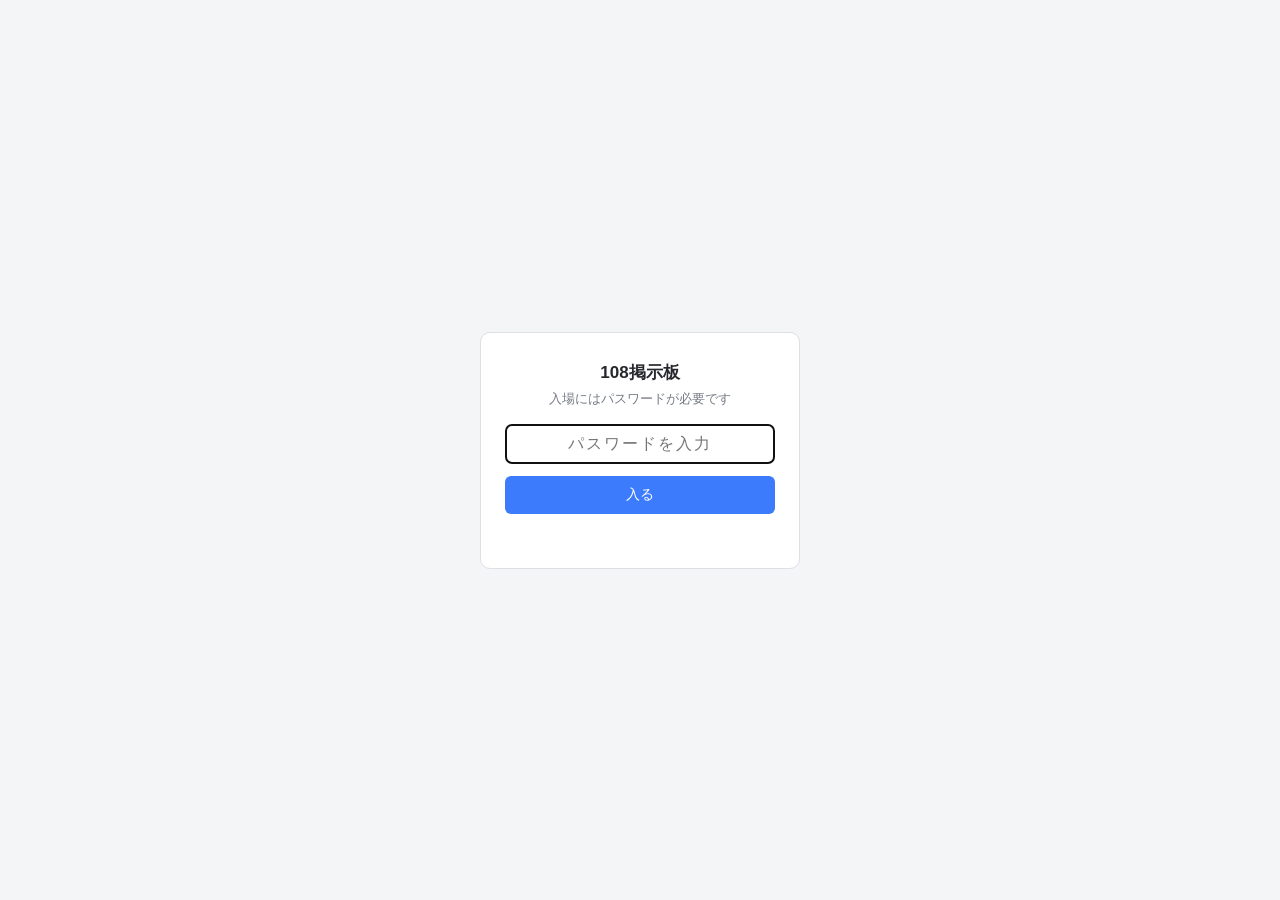
<file: public/admin.html>
<!doctype html>
<html lang="ja">
<head>
<meta charset="UTF-8" />
<meta name="viewport" content="width=device-width, initial-scale=1" />
<meta http-equiv="Content-Security-Policy" content="default-src 'self'; script-src 'self' https://cdn.jsdelivr.net; style-src 'self' 'unsafe-inline'; img-src 'self' data:; connect-src 'self' https://cohttpxzniquypkhalio.supabase.co wss://cohttpxzniquypkhalio.supabase.co; frame-src 'none'; object-src 'none'; base-uri 'self'; form-action 'self'" />
<title>管理者ページ | 108掲示板</title>
<link rel="stylesheet" href="style.css" />
<script src="gateCheck.js"></script>
<style>
  .login-box { max-width: 320px; margin: 60px auto; background: #fff; border: 1px solid var(--border); border-radius: var(--radius); padding: 20px; }
  .login-box input { width: 100%; padding: 8px 10px; margin-bottom: 10px; border: 1px solid var(--border); border-radius: 6px; box-sizing: border-box; }
  .admin-tabs { display: flex; gap: 4px; background: #fff; border: 1px solid var(--border); border-radius: var(--radius); padding: 3px; margin-bottom: 14px; width: fit-content; }
  .card { background: #fff; border: 1px solid var(--border); border-radius: var(--radius); padding: 12px 14px; margin-bottom: 10px; }
  .card-head { display: flex; justify-content: space-between; font-size: 12px; color: var(--text-muted); margin-bottom: 6px; gap: 10px; flex-wrap: wrap; }
  .card-body { white-space: pre-wrap; word-break: break-word; font-size: 14px; margin-bottom: 8px; }
  .card-actions { display: flex; gap: 8px; flex-wrap: wrap; }
  .reason-tag { color: var(--danger); font-size: 12px; margin-bottom: 8px; }
  .topbar { display: flex; justify-content: space-between; align-items: center; margin-bottom: 14px; flex-wrap: wrap; gap: 10px; }
  .login-error { color: var(--danger); font-size: 12px; min-height: 16px; margin-bottom: 6px; }
</style>
</head>
<body>
<header class="site-header">
  <div class="site-header-inner">
    <a href="index.html" class="logo">108掲示板 管理者ページ</a>
    <div id="admin-status" class="my-id"></div>
  </div>
</header>
<main class="container" id="app"></main>
<div class="toast hidden" id="toast"></div>

<script src="supabase-config.js"></script>
<script src="https://cdn.jsdelivr.net/npm/@supabase/supabase-js@2/dist/umd/supabase.min.js"></script>
<script src="supabaseClient.js"></script>
<script src="admin.js"></script>
</body>
</html>
</file>
<file: public/style.css>
:root {
  --bg: #f4f5f7;
  --panel: #ffffff;
  --border: #dcdfe4;
  --text: #26282c;
  --text-muted: #767b85;
  --accent: #3d7bfd;
  --accent-dark: #2a5fd0;
  --danger: #e0445b;
  --heart: #ff5c8a;
  --radius: 8px;
}

:root[data-theme="dark"] {
  --bg: #16171b;
  --panel: #202227;
  --border: #34363d;
  --text: #e7e8eb;
  --text-muted: #9a9da6;
  --accent: #5b8dff;
  --accent-dark: #86a9ff;
  --danger: #ff6b7f;
  --heart: #ff7a9d;
}

:root[data-theme="dark"] .thread-item-count {
  background: rgba(91, 141, 255, 0.16);
  color: var(--accent-dark);
}
:root[data-theme="dark"] .archived-badge {
  background: rgba(255, 180, 0, 0.16);
  color: #ffcf6b;
}
:root[data-theme="dark"] .modal {
  background: var(--panel);
  color: var(--text);
}

* { box-sizing: border-box; }

body {
  margin: 0;
  font-family: -apple-system, BlinkMacSystemFont, "Hiragino Kaku Gothic ProN", "Yu Gothic",
    "Segoe UI", sans-serif;
  background: var(--bg);
  color: var(--text);
}

a { color: var(--accent); text-decoration: none; }
a:hover { text-decoration: underline; }

.site-header {
  background: var(--panel);
  border-bottom: 1px solid var(--border);
  position: sticky;
  top: 0;
  z-index: 10;
}
.site-header-inner {
  max-width: 1000px;
  margin: 0 auto;
  padding: 12px 16px;
  display: flex;
  align-items: center;
  justify-content: space-between;
}
.logo { font-size: 18px; font-weight: 700; color: var(--text); }
.header-right { display: flex; align-items: center; gap: 10px; }
.my-id { font-size: 12px; color: var(--text-muted); font-family: monospace; }
#theme-toggle { font-size: 14px; line-height: 1; padding: 6px 9px; }

.container {
  max-width: 1000px;
  margin: 0 auto;
  padding: 16px;
}

.toolbar {
  display: flex;
  align-items: center;
  justify-content: space-between;
  margin-bottom: 12px;
  gap: 8px;
  flex-wrap: wrap;
}

.global-search {
  background: var(--panel);
  border-bottom: 1px solid var(--border);
}
.global-search-inner {
  max-width: 1000px;
  margin: 0 auto;
  padding: 10px 16px;
}
.search-bar {
  display: flex;
  align-items: center;
  gap: 8px;
  flex-wrap: wrap;
}
.search-mode-tabs { display: flex; gap: 6px; flex-shrink: 0; }
.search-mode-tab {
  border: 1px solid var(--border);
  background: var(--bg);
  padding: 5px 12px;
  border-radius: 14px;
  cursor: pointer;
  font-size: 12px;
  color: var(--text-muted);
  white-space: nowrap;
}
.search-mode-tab.active { background: var(--accent); color: #fff; border-color: var(--accent); }

.search-input {
  display: block;
  flex: 1;
  min-width: 160px;
  box-sizing: border-box;
  padding: 8px 12px;
  font-size: 14px;
  font-family: inherit;
  border: 1px solid var(--border);
  border-radius: 6px;
  background: var(--panel);
  color: var(--text);
}

.search-results {
  margin-top: 8px;
  border: 1px solid var(--border);
  border-radius: 6px;
  background: var(--panel);
  max-height: 320px;
  overflow-y: auto;
}
.search-results.hidden { display: none; }
.search-result-item {
  display: block;
  padding: 8px 12px;
  border-bottom: 1px solid var(--border);
  cursor: pointer;
  color: var(--text);
  text-decoration: none;
}
.search-result-item:last-child { border-bottom: none; }
.search-result-item:hover { background: var(--bg); text-decoration: none; }
.search-result-title { font-size: 13px; font-weight: 600; }
.search-result-meta { font-size: 11px; color: var(--text-muted); margin-top: 2px; }
.search-result-snippet { font-size: 12px; color: var(--text-muted); margin-top: 2px; }
.search-empty { padding: 10px 12px; font-size: 12px; color: var(--text-muted); }

.toolbar-left { display: flex; align-items: center; gap: 8px; flex-wrap: wrap; }

.tabs { display: flex; gap: 4px; background: var(--panel); border: 1px solid var(--border); border-radius: var(--radius); padding: 3px; }
.tab {
  border: none;
  background: transparent;
  padding: 6px 14px;
  border-radius: 6px;
  cursor: pointer;
  font-size: 13px;
  color: var(--text-muted);
}
.tab.active { background: var(--accent); color: #fff; }

.sort-toggle { display: flex; gap: 4px; background: var(--panel); border: 1px solid var(--border); border-radius: var(--radius); padding: 3px; }
.sort-btn {
  border: none;
  background: transparent;
  padding: 6px 12px;
  border-radius: 6px;
  cursor: pointer;
  font-size: 12px;
  color: var(--text-muted);
}
.sort-btn.active { background: var(--accent-dark); color: #fff; }

.btn {
  border: 1px solid var(--border);
  background: var(--panel);
  padding: 8px 14px;
  border-radius: 6px;
  cursor: pointer;
  font-size: 13px;
  color: var(--text);
}
.btn:hover { background: var(--bg); }
.btn-primary { background: var(--accent); color: #fff; border-color: var(--accent); }
.btn-primary:hover { background: var(--accent-dark); }
.btn-danger { background: var(--danger); color: #fff; border-color: var(--danger); }
.btn-danger:hover { opacity: 0.9; }
.btn-small { padding: 3px 9px; font-size: 12px; }

.new-thread-form, .reply-form {
  background: var(--panel);
  border: 1px solid var(--border);
  border-radius: var(--radius);
  padding: 12px;
  margin-bottom: 14px;
}
.new-thread-form.hidden { display: none; }

.new-thread-form input, .new-thread-form textarea,
.reply-form textarea, #report-reason {
  width: 100%;
  border: 1px solid var(--border);
  border-radius: 6px;
  padding: 8px 10px;
  font-size: 14px;
  font-family: inherit;
  margin-bottom: 8px;
  resize: vertical;
  background: var(--panel);
  color: var(--text);
}

.form-actions {
  display: flex;
  align-items: center;
  justify-content: space-between;
  gap: 8px;
  flex-wrap: wrap;
}
.hint { font-size: 12px; color: var(--text-muted); }

.image-attach { margin-bottom: 8px; }
.image-preview-list {
  margin-top: 8px;
  display: flex;
  flex-wrap: wrap;
  gap: 8px;
}
.image-preview-list.hidden { display: none; }
.image-preview-item {
  position: relative;
  width: 90px;
  height: 90px;
}
.image-preview-item img {
  width: 100%;
  height: 100%;
  border: 1px solid var(--border);
  border-radius: 6px;
  object-fit: cover;
  background: var(--bg);
  display: block;
}
.image-preview-remove {
  position: absolute;
  top: -7px;
  right: -7px;
  width: 20px;
  height: 20px;
  border-radius: 50%;
  border: none;
  background: var(--danger);
  color: #fff;
  font-size: 12px;
  line-height: 1;
  cursor: pointer;
  display: flex;
  align-items: center;
  justify-content: center;
  padding: 0;
}
.image-preview-remove:hover { opacity: 0.85; }

.reply-images {
  display: flex;
  flex-direction: column;
  gap: 8px;
  margin-top: 8px;
}
.reply-images img {
  max-width: min(320px, 100%);
  max-height: 320px;
  border: 1px solid var(--border);
  border-radius: 6px;
  object-fit: cover;
  cursor: zoom-in;
  display: block;
}

.thread-list { list-style: none; margin: 0; padding: 0; }
.thread-item {
  position: relative;
  background: var(--panel);
  border: 1px solid var(--border);
  border-radius: var(--radius);
  margin-bottom: 8px;
  display: flex;
  align-items: stretch;
  overflow: hidden;
}
.thread-item-thumb-link {
  display: block;
  width: 72px;
  align-self: stretch;
  flex-shrink: 0;
}
.thread-item-thumb {
  width: 100%;
  height: 100%;
  object-fit: cover;
  display: block;
  background: var(--bg);
}
.thread-item-main {
  flex: 1;
  min-width: 0;
  padding: 10px 46px 10px 14px;
  display: flex;
  flex-direction: column;
  justify-content: center;
}
.thread-item-title {
  font-size: 15px;
  font-weight: 600;
  color: var(--text);
  display: block;
  white-space: nowrap;
  overflow: hidden;
  text-overflow: ellipsis;
}
.thread-item-meta { font-size: 12px; color: var(--text-muted); margin-top: 4px; }
.thread-item-count {
  position: absolute;
  right: 10px;
  bottom: 8px;
  font-size: 11px;
  color: var(--accent-dark);
  background: #eaf0ff;
  border-radius: 10px;
  padding: 2px 8px;
  white-space: nowrap;
  display: inline-flex;
  align-items: center;
  gap: 3px;
}
.thread-item-count::before { content: "💬"; font-size: 10px; }
.archived-badge {
  font-size: 11px;
  color: #9a6a00;
  background: #fff2d6;
  border-radius: 10px;
  padding: 2px 8px;
  margin-left: 6px;
}
.bookmark-btn {
  position: absolute;
  top: 8px;
  right: 8px;
  border: none;
  background: none;
  font-size: 16px;
  cursor: pointer;
  color: #cfd3da;
  line-height: 1;
  padding: 0;
}
.bookmark-btn.active { color: #ffb400; }

.empty-msg { color: var(--text-muted); text-align: center; padding: 24px; }

.thread-header { margin-bottom: 12px; }
.back-link { font-size: 13px; }
#thread-title { margin: 6px 0 4px; font-size: 19px; }
.thread-meta { font-size: 12px; color: var(--text-muted); }

.reply-list { list-style: none; margin: 0 0 14px; padding: 0; }
.reply-item {
  background: var(--panel);
  border: 1px solid var(--border);
  border-radius: var(--radius);
  padding: 10px 14px;
  margin-bottom: 8px;
}
.reply-item.deleted { opacity: 0.6; font-style: italic; }
.reply-item-head {
  font-size: 12px;
  color: var(--text-muted);
  display: flex;
  gap: 8px;
  flex-wrap: wrap;
  align-items: center;
  margin-bottom: 6px;
}
.reply-number { font-weight: 700; color: var(--text); }
.reply-id { font-family: monospace; color: var(--accent-dark); }
.reply-body { white-space: pre-wrap; word-break: break-word; font-size: 16px; line-height: 1.7; }
.reply-actions {
  display: flex;
  align-items: center;
  gap: 12px;
  margin-top: 8px;
  font-size: 12px;
}
.like-btn {
  border: none;
  background: none;
  cursor: pointer;
  color: var(--text-muted);
  font-size: 13px;
  display: inline-flex;
  align-items: center;
  gap: 4px;
}
.like-btn.liked { color: var(--heart); }
.like-btn .heart { font-size: 13px; }
.report-link { color: var(--text-muted); background: none; border: none; cursor: pointer; font-size: 12px; }
.report-link:hover { color: var(--danger); }
.delete-link { color: var(--text-muted); background: none; border: none; cursor: pointer; font-size: 12px; }
.delete-link:hover { color: var(--danger); }
.quote-link { color: var(--text-muted); background: none; border: none; cursor: pointer; font-size: 12px; }
.quote-link:hover { color: var(--accent-dark); }
.ref-link { color: var(--accent); text-decoration: none; }
.ref-link:hover { text-decoration: underline; }
.reply-backrefs {
  margin-top: 6px;
  font-size: 12px;
  color: var(--text-muted);
}
.reply-backrefs.hidden { display: none; }
.reply-backrefs .ref-link { margin-right: 6px; }

.ref-preview {
  position: fixed;
  z-index: 300;
  max-width: 300px;
  background: var(--panel);
  border: 1px solid var(--border);
  border-radius: 8px;
  padding: 8px 10px;
  font-size: 12px;
  box-shadow: 0 6px 20px rgba(0, 0, 0, 0.18);
  pointer-events: none;
}
.ref-preview.hidden { display: none; }
.ref-preview-head {
  display: flex;
  gap: 8px;
  align-items: center;
  margin-bottom: 4px;
  color: var(--text-muted);
  font-size: 11px;
}
.ref-preview-body {
  color: var(--text);
  white-space: pre-wrap;
  word-break: break-word;
  max-height: 160px;
  overflow: hidden;
  line-height: 1.5;
}
.ref-preview-thumb {
  display: block;
  margin-top: 6px;
  max-width: 100%;
  max-height: 140px;
  object-fit: cover;
  border-radius: 4px;
}
.reply-item.highlight { animation: reply-flash 1.6s ease; }
@keyframes reply-flash {
  0% { background: #fff3cd; }
  100% { background: var(--panel); }
}

.link-preview {
  display: block;
  margin-top: 8px;
  border: 1px solid var(--border);
  border-radius: 6px;
  background: var(--bg);
  max-width: 250px;
  text-decoration: none;
  color: var(--text);
  overflow: hidden;
  white-space: normal;
}
.link-preview:hover { border-color: var(--accent); text-decoration: none; }
.link-preview-loading { padding: 8px 10px; color: var(--text-muted); font-size: 12px; }
.link-preview-thumb {
  display: block;
  width: 100%;
  aspect-ratio: 16 / 9;
  object-fit: cover;
}
.link-preview-title {
  display: -webkit-box;
  padding: 8px 10px;
  font-size: 13px;
  line-height: 1.4;
  -webkit-line-clamp: 2;
  -webkit-box-orient: vertical;
  overflow: hidden;
}

.tweet-embed-wrap {
  margin-top: 8px;
  max-width: 250px;
  white-space: normal;
}
.tweet-embed-wrap:empty { display: none; }

.thread-preview {
  display: flex;
  margin-top: 8px;
  border: 1px solid var(--border);
  border-radius: 8px;
  background: var(--bg);
  max-width: min(420px, 100%);
  overflow: hidden;
  text-decoration: none;
  color: var(--text);
  white-space: normal;
}
.thread-preview:hover { border-color: var(--accent); text-decoration: none; }
.thread-preview-loading { padding: 8px 10px; color: var(--text-muted); font-size: 12px; }
.thread-preview-thumb {
  width: 88px;
  height: 88px;
  object-fit: cover;
  flex-shrink: 0;
  background: var(--panel);
}
.thread-preview-body {
  padding: 8px 10px;
  display: flex;
  flex-direction: column;
  justify-content: center;
  min-width: 0;
}
.thread-preview-title {
  font-size: 13px;
  font-weight: 700;
  color: var(--accent-dark);
  display: -webkit-box;
  -webkit-line-clamp: 2;
  -webkit-box-orient: vertical;
  overflow: hidden;
}
.thread-preview-desc {
  font-size: 12px;
  color: var(--text-muted);
  margin-top: 2px;
  display: -webkit-box;
  -webkit-line-clamp: 2;
  -webkit-box-orient: vertical;
  overflow: hidden;
}
.thread-preview-domain {
  font-size: 11px;
  color: var(--text-muted);
  margin-top: 4px;
}

.modal-backdrop {
  position: fixed;
  inset: 0;
  background: rgba(0,0,0,0.4);
  display: flex;
  align-items: center;
  justify-content: center;
  z-index: 100;
}
.modal-backdrop.hidden { display: none; }
.modal {
  background: var(--panel);
  color: var(--text);
  border-radius: var(--radius);
  padding: 18px;
  width: 90%;
  max-width: 360px;
}
.modal h3 { margin-top: 0; }

#lightbox {
  z-index: 250;
  cursor: zoom-out;
}
#lightbox img {
  max-width: 92vw;
  max-height: 92vh;
  object-fit: contain;
  border-radius: 4px;
  cursor: default;
}
.lightbox-close {
  position: fixed;
  top: 16px;
  right: 20px;
  width: 36px;
  height: 36px;
  border-radius: 50%;
  border: none;
  background: rgba(255, 255, 255, 0.2);
  color: #fff;
  font-size: 20px;
  line-height: 1;
  cursor: pointer;
  display: flex;
  align-items: center;
  justify-content: center;
  padding: 0;
}
.lightbox-close:hover { background: rgba(255, 255, 255, 0.35); }

.toast {
  position: fixed;
  bottom: 20px;
  left: 50%;
  transform: translateX(-50%);
  background: #2a2c31;
  color: #fff;
  padding: 10px 18px;
  border-radius: 20px;
  font-size: 13px;
  z-index: 200;
}
.toast.hidden { display: none; }

.hidden { display: none !important; }

@media (max-width: 640px) {
  .site-header-inner { padding: 10px 12px; }
  .global-search-inner { padding: 8px 12px; }
  .container { padding: 12px; }
  .logo { font-size: 16px; }
  .my-id { font-size: 11px; }
  .header-right { gap: 6px; }
  .toolbar { gap: 8px; }
  .toolbar-left { gap: 6px; }
  .tab { padding: 6px 10px; font-size: 12px; }
  .sort-btn { padding: 6px 8px; font-size: 11px; }
  #thread-title { font-size: 17px; }
  .thread-item-thumb-link { width: 56px; }
  .thread-item-main { padding: 8px 40px 8px 10px; }
  .new-thread-form, .reply-form { padding: 10px; }
  .reply-item { padding: 8px 10px; }
  .link-preview, .tweet-embed-wrap { max-width: 100%; }
  .ref-preview { max-width: 82vw; }
}
</file>
